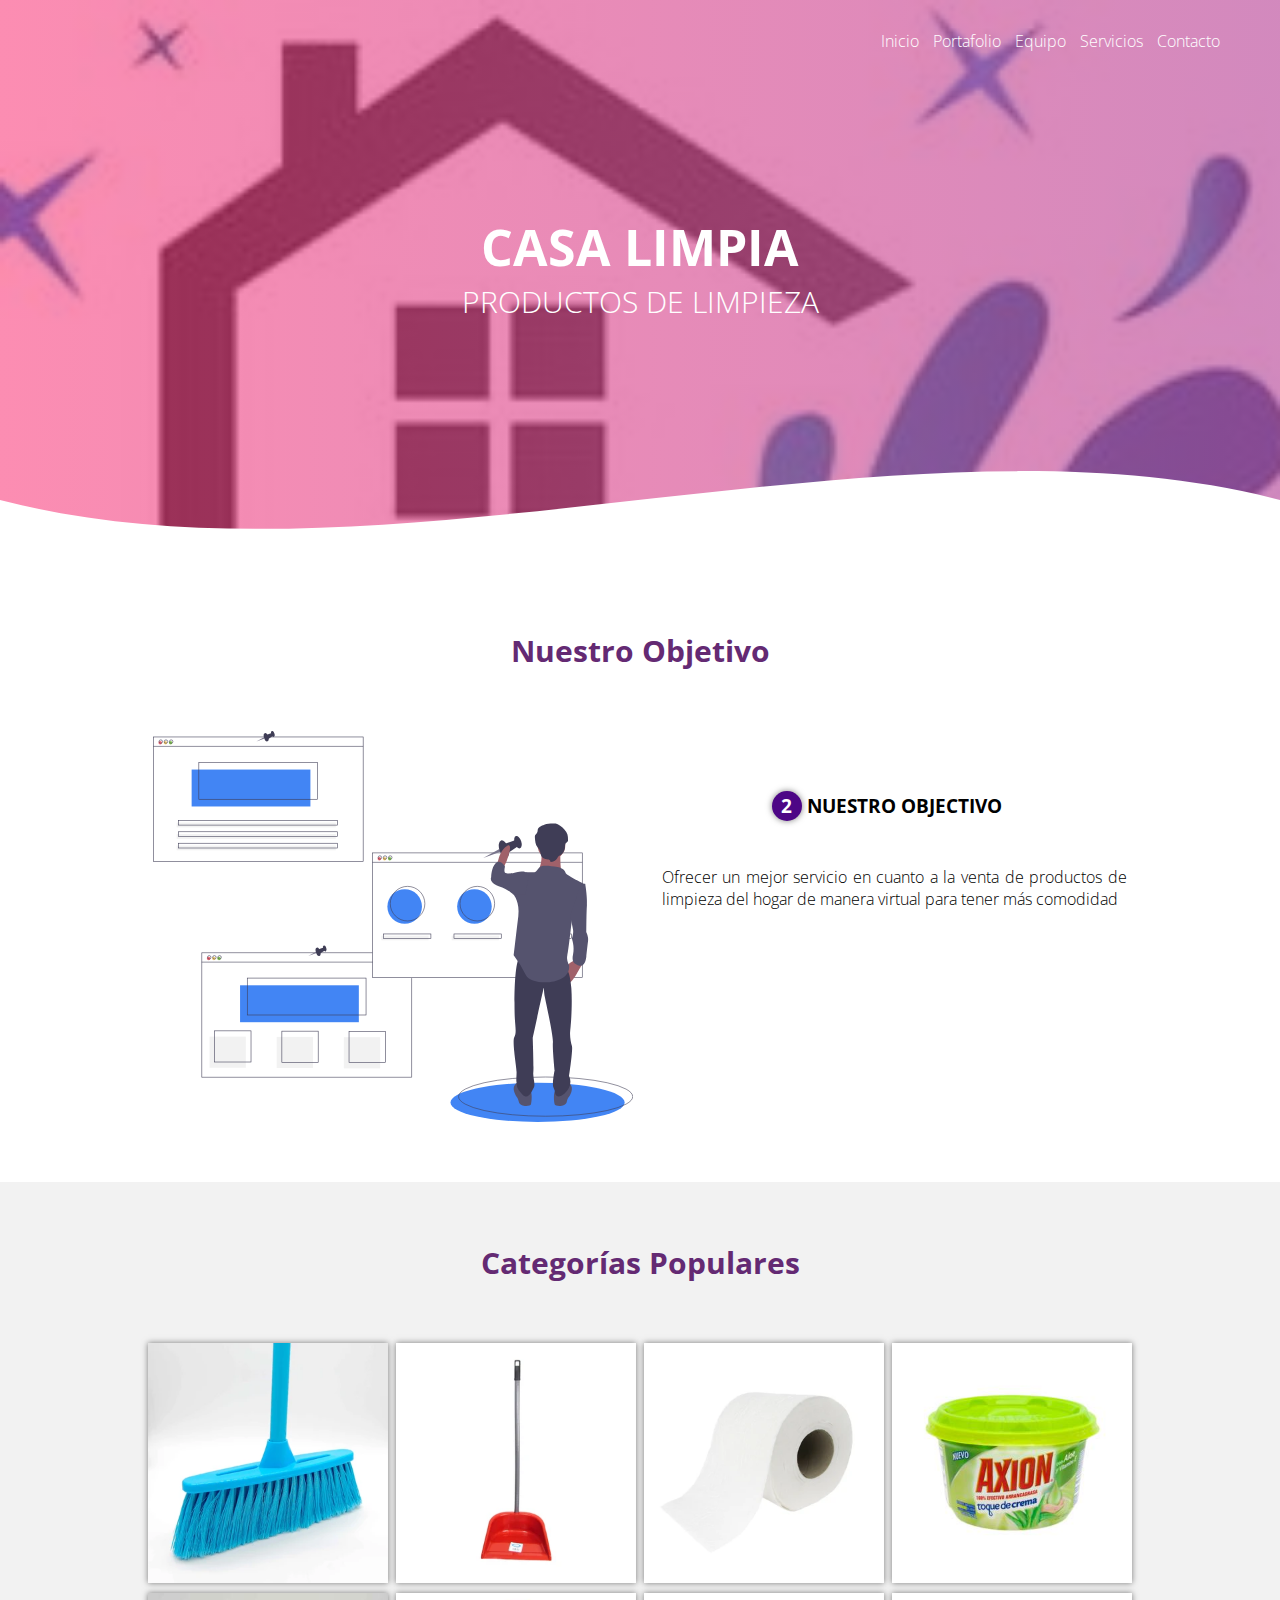
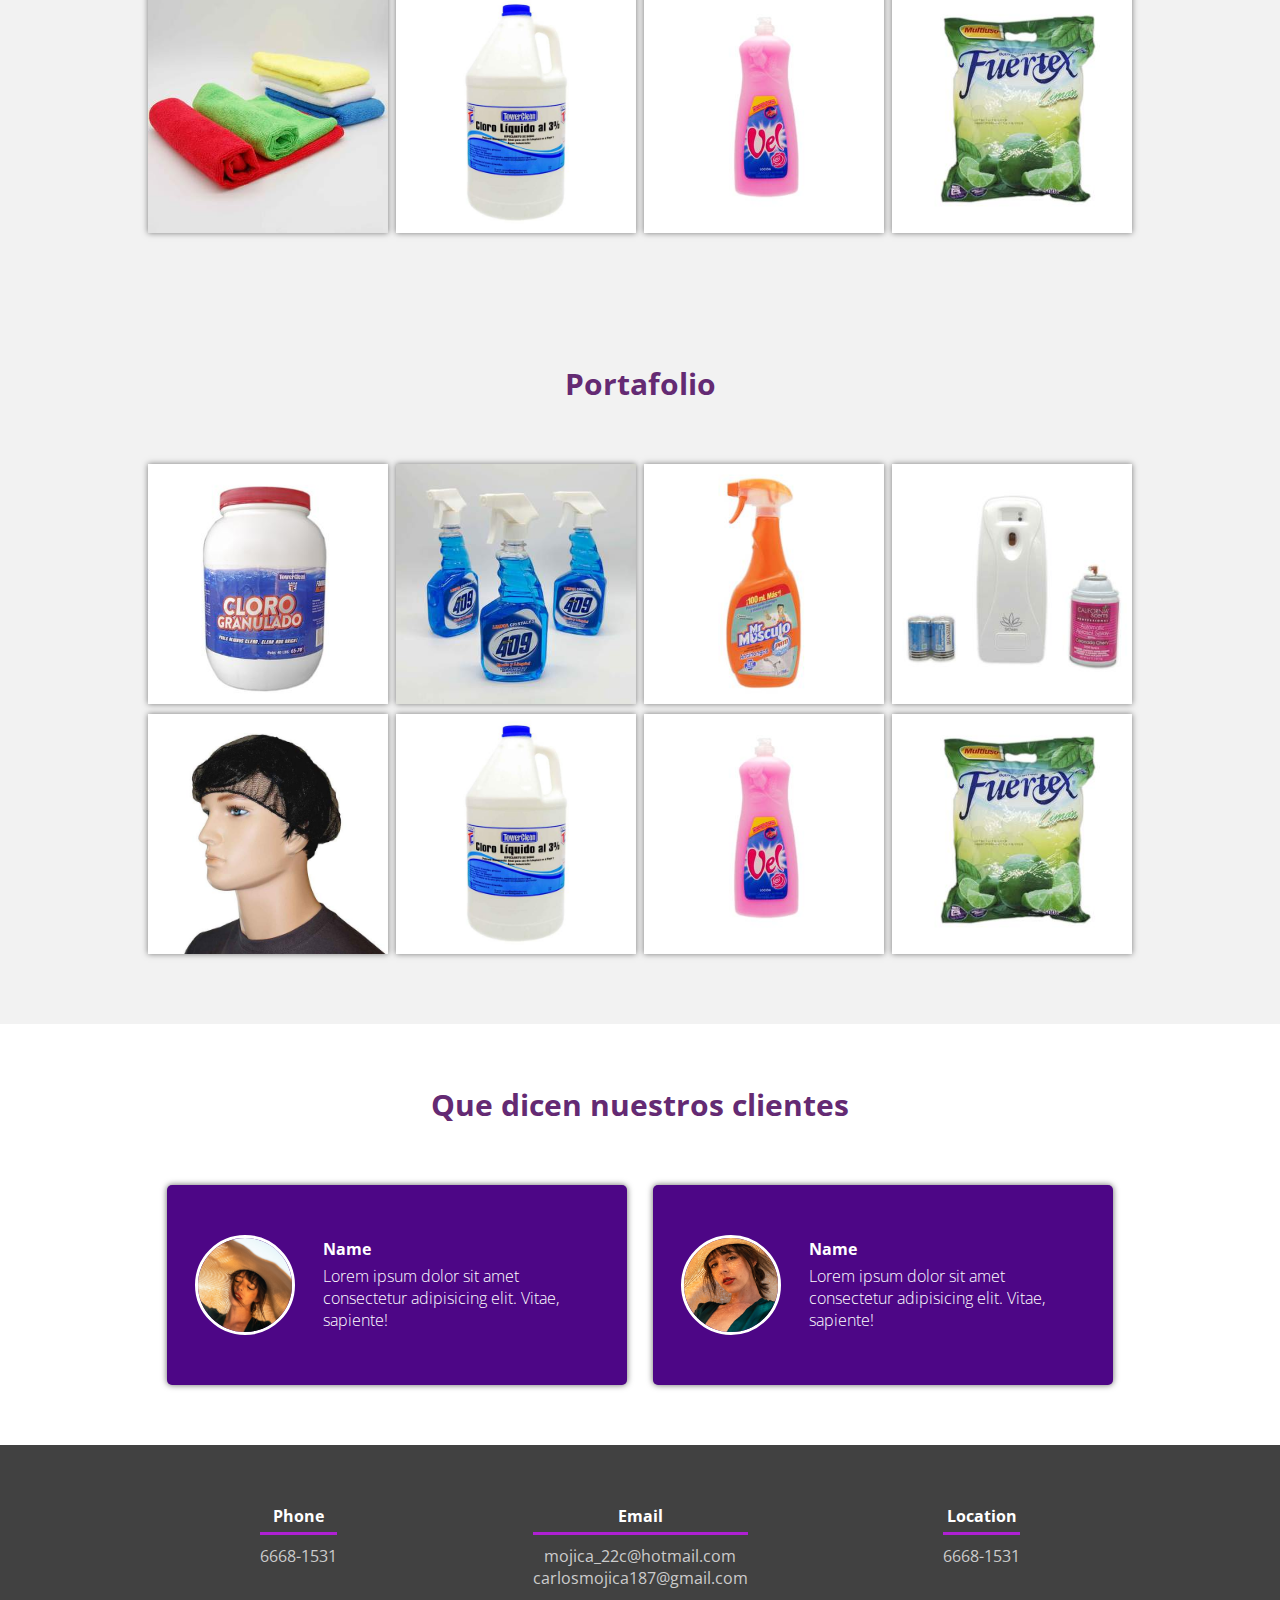
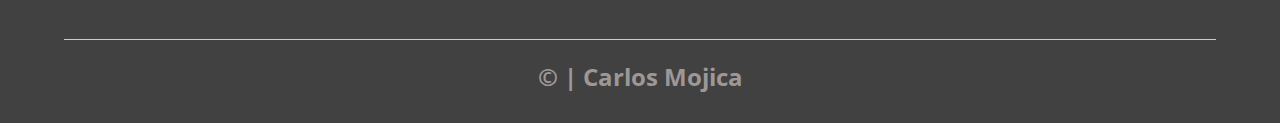
<file: pagina/segunda.html>
<!DOCTYPE html>
<html lang="es">

<head>
    <meta charset="UTF-8">
    <meta name="viewport" content="width=device-width, initial-scale=1.0">
    <meta http-equiv="X-UA-Compatible" content="ie=edge">
    <title>Página web CarlosMA</title>
    <link rel="shortcut icon" href="img/alexcgdesign.png" type="image/x-icon">
    <link rel="stylesheet" href="css/estilos.css">
    <link href="https://fonts.googleapis.com/css?family=Open+Sans:300,400,700,800&display=swap" rel="stylesheet"> 
</head>

<body>
    <header>
        <nav>
            <a href="../index.html">Inicio</a>
            <a href="#">Portafolio</a>
            <a href="../index.html">Equipo</a>
            <a href="../index.html">Servicios</a>
            <a href="../index.html">Contacto</a>
        </nav>
        <section class="textos-header">
            <h1>CASA LIMPIA</h1>
            <h2>PRODUCTOS DE LIMPIEZA</h2>
        </section>
        <div class="wave" style="height: 150px; overflow: hidden;"><svg viewBox="0 0 500 150" preserveAspectRatio="none"
                style="height: 100%; width: 100%;">
                <path d="M0.00,49.98 C150.00,150.00 349.20,-50.00 500.00,49.98 L500.00,150.00 L0.00,150.00 Z"
                    style="stroke: none; fill: #fff;"></path>
            </svg></div>
    </header>
    <main>
        <section class="contenedor sobre-nosotros">
            <h2 class="titulo">Nuestro Objetivo</h2>
            <div class="contenedor-sobre-nosotros">
                <img src="img/ilustracion2.svg" alt="" class="imagen-about-us">
                <div class="contenido-textos">
                   
            <center>
                    <p><p><h3><span>2</span>NUESTRO OBJECTIVO</h3></p>
                    <p>Ofrecer un mejor servicio en cuanto a la venta de productos de limpieza del hogar de manera virtual para tener más comodidad  </p></p>
      </center>
                </div>
            </div>
        </section>
        <section class="portafolio">
            <div class="contenedor">
                <h2 class="titulo">Categorías Populares</h2>
                <div class="galeria-port">
                    <div class="imagen-port">
                        <img src="img/a.jpg" alt="">
                        <div class="hover-galeria">
                            <img src="img/icono1.png" alt="">
                            <p>Nuestro Producto</p>
                        </div>
                    </div>
                    <div class="imagen-port">
                        <img src="img/b.jpg" alt="">
                        <div class="hover-galeria">
                            <img src="img/icono1.png" alt="">
                            <p>Nuestro Producto</p>
                        </div>
                    </div>
                    <div class="imagen-port">
                        <img src="img/c.jpg" alt="">
                        <div class="hover-galeria">
                            <img src="img/icono1.png" alt="">
                            <p>Nuestro Producto</p>
                        </div>
                    </div>
                    <div class="imagen-port">
                        <img src="img/d.jpg" alt="">
                        <div class="hover-galeria">
                            <img src="img/icono1.png" alt="">
                            <p>Nuestro Producto</p>
                        </div>
                    </div>
                    <div class="imagen-port">
                        <img src="img/e.jpg" alt="">
                        <div class="hover-galeria">
                            <img src="img/icono1.png" alt="">
                            <p>Nuestro Producto</p>
                        </div>
                    </div>
                    <div class="imagen-port">
                        <img src="img/f.jpg" alt="">
                        <div class="hover-galeria">
                            <img src="img/icono1.png" alt="">
                            <p>Nuestro Producto</p>
                        </div>
                    </div>
                    <div class="imagen-port">
                        <img src="img/g.jpg" alt="">
                        <div class="hover-galeria">
                            <img src="img/icono1.png" alt="">
                            <p>Nuestro Producto</p>
                        </div>
                    </div>
                    <div class="imagen-port">
                        <img src="img/h.jpg" alt="">
                        <div class="hover-galeria">
                            <img src="img/icono1.png" alt="">
                            <p>Nuestro Productos</p>
                        </div>
                    </div>
                </div>
            </div>
        </section>
        <section class="portafolio">
            <div class="contenedor">
                <h2 class="titulo">Portafolio</h2>
                <div class="galeria-port">
                    <div class="imagen-port">
                        <img src="img/im1.jpg" alt="">
                        <div class="hover-galeria">
                            <img src="img/icono1.png" alt="">
                            <p>Nuestro Producto</p>
                        </div>
                    </div>
                    <div class="imagen-port">
                        <img src="img/im2.jpg" alt="">
                        <div class="hover-galeria">
                            <img src="img/icono1.png" alt="">
                            <p>Nuestro Producto</p>
                        </div>
                    </div>
                    <div class="imagen-port">
                        <img src="img/im3.jpg" alt="">
                        <div class="hover-galeria">
                            <img src="img/icono1.png" alt="">
                            <p>Nuestro Producto</p>
                        </div>
                    </div>
                    <div class="imagen-port">
                        <img src="img/im4.jpg" alt="">
                        <div class="hover-galeria">
                            <img src="img/icono1.png" alt="">
                            <p>Nuestro Producto</p>
                        </div>
                    </div>
                    <div class="imagen-port">
                        <img src="img/im6.jpg" alt="">
                        <div class="hover-galeria">
                            <img src="img/icono1.png" alt="">
                            <p>Nuestro Producto</p>
                        </div>
                    </div>
                    <div class="imagen-port">
                        <img src="img/f.jpg" alt="">
                        <div class="hover-galeria">
                            <img src="img/icono1.png" alt="">
                            <p>Nuestro Producto</p>
                        </div>
                    </div>
                    <div class="imagen-port">
                        <img src="img/g.jpg" alt="">
                        <div class="hover-galeria">
                            <img src="img/icono1.png" alt="">
                            <p>Nuestro Producto</p>
                        </div>
                    </div>
                    <div class="imagen-port">
                        <img src="img/h.jpg" alt="">
                        <div class="hover-galeria">
                            <img src="img/icono1.png" alt="">
                            <p>Nuestro Productos</p>
                        </div>
                    </div>
                </div>
            </div>
        </section>
        <section class="clientes contenedor">
            <h2 class="titulo">Que dicen nuestros clientes</h2>
            <div class="cards">
                <div class="card">
                    <img src="img/face1.jpg" alt="">
                    <div class="contenido-texto-card">
                        <h4>Name</h4>
                        <p>Lorem ipsum dolor sit amet consectetur adipisicing elit. Vitae, sapiente!</p>
                    </div>
                </div>
                <div class="card">
                    <img src="img/face2.jpg" alt="">
                    <div class="contenido-texto-card">
                        <h4>Name</h4>
                        <p>Lorem ipsum dolor sit amet consectetur adipisicing elit. Vitae, sapiente!</p>
                    </div>
                    </div>
                </div>
            </div>
        </section>
        
                </div>
            </div>
        </section>
    </main>
    <footer>
        <div class="contenedor-footer">
            <div class="content-foo">
                <h4>Phone</h4>
                <p>6668-1531</p>
            </div>
            <div class="content-foo">
                <h4>Email</h4>
                <p>mojica_22c@hotmail.com</p>
                  <p>carlosmojica187@gmail.com</p>
            </div>
            <div class="content-foo">
                <h4>Location</h4>
                <p>6668-1531</p>
            </div>
        </div>
        <h2 class="titulo-final">&copy; | Carlos Mojica</h2>
    </footer>
</body>

</html>
</file>
<file: pagina/css/estilos.css>
* {
    margin: 0;
    padding: 0;
    box-sizing: border-box;
}

body {
    font-family: 'open sans';
}

.contenedor {
    padding: 60px 0;
    width: 90%;
    max-width: 1000px;
    margin: auto;
    overflow: hidden;
}

.titulo {
    color: #642a73;
    font-size: 30px;
    text-align: center;
    margin-bottom: 60px;
}

/* Header */

header {
    width: 100%;
    height: 600px;
    background: #bc4e9c;
    /* fallback for old browsers */
    background: -webkit-linear-gradient(to right, hsla(340, 95%, 50%, 0.459), hsla(317, 45%, 52%, 0.664)), url(../img/portada.jpg);
    /* Chrome 10-25, Safari 5.1-6 */
    background: linear-gradient(to right, hsla(340, 95%, 50%, 0.459), hsla(317, 45%, 52%, 0.664)), url(../img/oo.jpg);
    /* W3C, IE 10+/ Edge, Firefox 16+, Chrome 26+, Opera 12+, Safari 7+ */
    background-size: cover;
    background-attachment: fixed;
    position: relative;
}

nav{
    text-align: right;
    padding: 30px 50px 0 0;
}

nav > a{
    color:#fff;
    font-weight: 300;
    text-decoration: none;
    margin-right: 10px;
}

nav > a:hover{
    text-decoration: underline;
}

header .textos-header{
    display: flex;
    height: 430px;
    width: 100%;
    align-items: center;
    justify-content: center;
    flex-direction: column;
    text-align: center;
}

.textos-header h1{
    font-size: 50px;
    color:#fff;
}

.textos-header h2{
    font-size: 30px;
    font-weight: 300;
    color:#fff;
}

.wave{
    position: absolute;
    bottom: 0;
    width: 100%;
}

/* About us */

main .sobre-nosotros{
    padding: 30px 0 60px 0;
}
.contenedor-sobre-nosotros{
    display: flex;
    justify-content: space-evenly;
}

.imagen-about-us{
    width: 48%;
}

.sobre-nosotros .contenido-textos{
    width: 48%;
}

.contenido-textos h3{
    margin-bottom: 15px;
}

.contenido-textos h3 span{
    background: #4d0686;
    color: #fff;
    border-radius: 50%;
    display: inline-block;
    text-align: center;
    width: 30px;
    height: 30px;
    padding: 2px;
    box-shadow: 0 0 6px 0 rgba(0, 0, 0, .5);
    margin-right: 5px;
}

.contenido-textos p{
    padding: 0px 0px 30px 15px;
    font-weight: 300;
    text-align: justify;
}

/* Galeria */


.portafolio{
    background: #f2f2f2;
}

.galeria-port{
    display: flex;
    justify-content: space-evenly;
    flex-wrap: wrap;
}

.imagen-port{
    width: 24%;
    margin-bottom: 10px;
    overflow: hidden;
    position: relative;
    cursor: pointer;
    box-shadow: 0 0 6px 0 rgba(0, 0, 0, .5);
}

.imagen-port > img{
    width: 100%;
    height: 100%;
    object-fit: cover;
    display: block;
}

.hover-galeria{
    position: absolute;
    width: 100%;
    height: 100%;
    top: 0;
    transform: scale(0);
    background: hsla(273,91%,27%, 0.7);
    transition: transform .5s;
    display: flex;
    justify-content: center;
    align-items: center;
    flex-direction: column;
}

.hover-galeria img{
    width: 50px;
}

.hover-galeria p{
    color: #fff;
}

.imagen-port:hover .hover-galeria{
    transform: scale(1);
}

/* Clients */

.cards{
    display: flex;
    justify-content: space-evenly;
}

.cards .card{
    background: #4d0686;
    display: flex;
    width: 46%;
    height: 200px;
    align-items: center;
    justify-content: space-evenly;
    border-radius: 5px;
    box-shadow: 0 0 6px 0 rgba(0, 0, 0, 0.6);
}

.cards .card img{
    width: 100px;
    height: 100px;
    object-fit: cover;
    border: 3px solid #fff;
    border-radius: 50%;
    display: block;
}

.cards .card > .contenido-texto-card{
    width: 60%;
    color: #fff;
}

.cards .card > .contenido-texto-card p{
    font-weight: 300;
    padding-top: 5px;
}

/*  Our team */

.about-services{
    background: #f2f2f2;
    padding-bottom: 30px;
}


.servicio-cont{
    display:flex;
    justify-content: space-between;
    align-items: center;
}

.servicio-ind{
    width: 28%;
    text-align: center;
}

.servicio-ind img{
    width: 90%;
}

.servicio-ind h3{
    margin: 10px 0;
}

.servicio-ind p{
    font-weight: 300;
    text-align: justify;
}

/* footer */

footer{
    background: #414141;
    padding: 60px 0 30px 0;
    margin: auto;
    overflow: hidden;
}

.contenedor-footer{
    display: flex;
    width: 90%;
    justify-content: space-evenly;
    margin: auto;
    padding-bottom: 50px;
    border-bottom: 1px solid #ccc;
}

.content-foo{
    text-align: center;
}

.content-foo h4{
    color: #fff;
    border-bottom: 3px solid #af20d3;
    padding-bottom: 5px;
    margin-bottom: 10px;
}

.content-foo p{
    color: #ccc;
}

.titulo-final{
    text-align: center;
    font-size: 24px;
    margin: 20px 0 0 0;
    color: #9e9797;
}

@media screen and (max-width:900px){
    header{
        background-position: center;
    }

    .contenedor-sobre-nosotros{
        flex-direction: column;
        justify-content: center;
        align-items: center;
    }

    .sobre-nosotros .contenido-textos{
        width: 90%;
    }

    .imagen-about-us{
        width: 90%;
    }

    /* Galeria */

    .imagen-port{
        width: 44%;
    }

    /* Clientes */

    .cards{
        flex-direction: column;
        justify-content: center;
        align-items: center;
    }

    .cards .card{
        width: 90%;
    }

    .cards .card:first-child{
        margin-bottom: 30px;
    }

    /* servicios */

    .servicio-cont{
        justify-content: center;
        flex-direction: column;
    }

    .servicio-ind{
        width: 100%;
        text-align: center;
    }

    .servicio-ind:nth-child(1), .servicio-ind:nth-child(2){
        margin-bottom: 60px;
    }

    .servicio-ind img{
        width: 90%;
    }
}

@media screen and (max-width:500px){
    nav{
        text-align: center;
        padding: 30px 0 0 0;
    }

    nav > a{
        margin-right: 5px;
    }

    .textos-header h1{
        font-size: 35px;
    }

    .textos-header h2{
        font-size: 20px;
    }

    /* ABOUT US */

    .imagen-about-us{
        margin-bottom: 60px;
        width: 99%;
    }

    .sobre-nosotros .contenido-textos{
        width: 95%;
    }

    /* Galeria */

    .imagen-port{
        width: 95%;
    }

    /* Clients */

    .cards .card{
        height: 450px;
        display: flex;
        flex-direction: column;
        align-items: center;
    }

    .cards .card img{
        width: 90px;
        height: 90px;
    }

    /* Footer */

    .contenedor-footer{
        flex-direction: column;
        border: none;
    }

    .content-foo{
        margin-bottom: 20px;
        text-align: center;
    }

    .content-foo h4{
        border: none;
    }

    .content-foo p{
        color: #ccc;
        border-bottom: 1px solid #f2f2f2;
        padding-bottom: 20px;
    }

    .titulo-final{
        font-size: 20px;
    }
}
</file>
